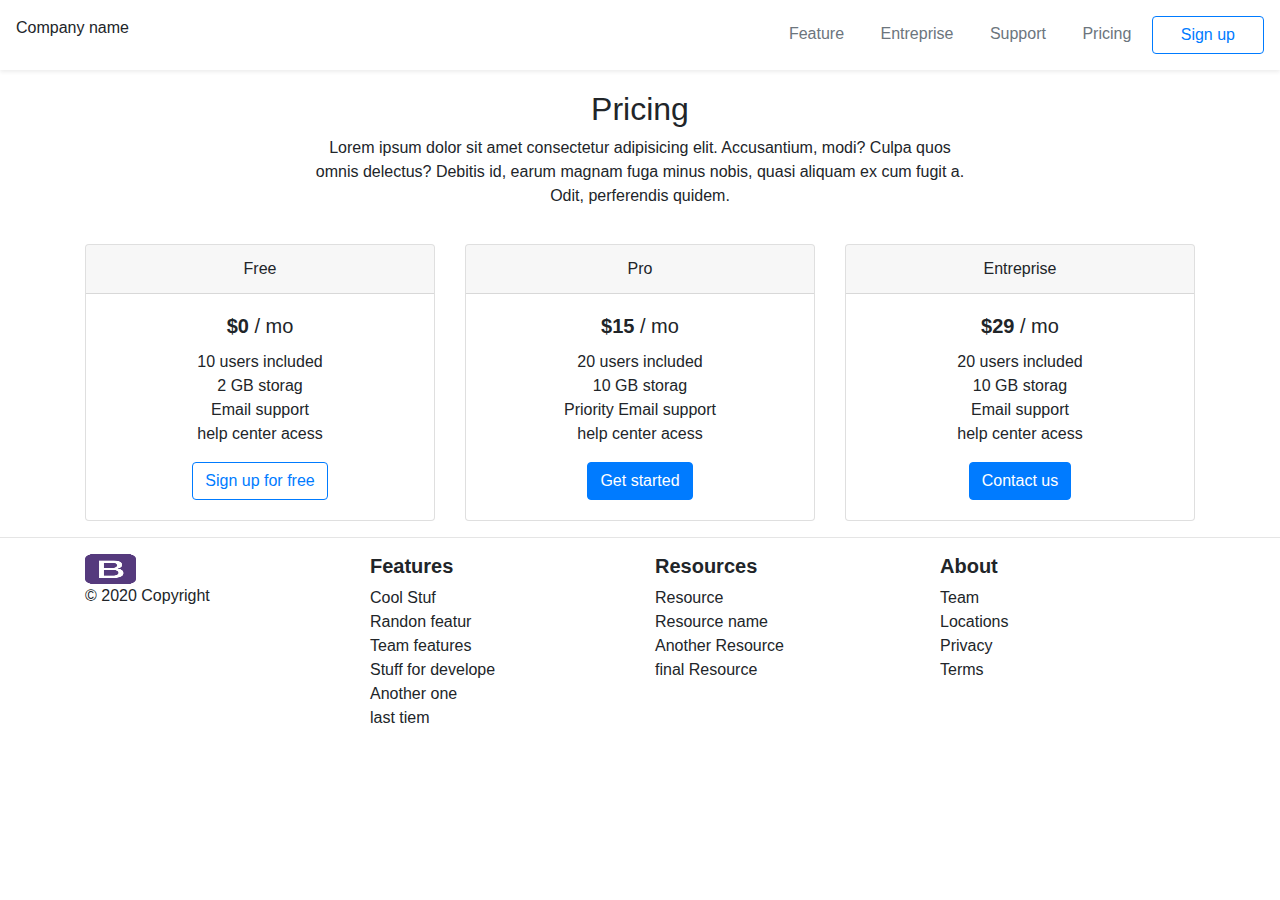
<file: index.html>
<!DOCTYPE html>
<html lang="en">
<head>
  <title>Bootstrap Example</title>
  <meta charset="utf-8">
  <meta name="viewport" content="width=device-width, initial-scale=1">
  <link rel="stylesheet" href="https://maxcdn.bootstrapcdn.com/bootstrap/4.5.2/css/bootstrap.min.css">
  <script src="https://ajax.googleapis.com/ajax/libs/jquery/3.5.1/jquery.min.js"></script>
  <script src="https://cdnjs.cloudflare.com/ajax/libs/popper.js/1.16.0/umd/popper.min.js"></script>
  <script src="https://maxcdn.bootstrapcdn.com/bootstrap/4.5.2/js/bootstrap.min.js"></script>
  <link rel='stylesheet' href="style.css">
</head>
<body>
     <div class="d-flex flex-row bg-white shadow-sm">
         <div class="mr-auto p-3">Company name</div>
		
         <div class="p-3">
            <a  class="p-3 text-muted text-decoration-none"  href="#">Feature</a>
            <a  class="p-3 text-muted text-decoration-none" href="#">Entreprise</a>
            <a  class="p-3 text-muted text-decoration-none" href="#">Support</a>
            <a  class="p-3 text-muted text-decoration-none" href="#">Pricing</a>

            <button  type="button" class="btn btn-outline-primary"><a  class="p-3" href="sign.html">Sign up</button></a>  
        </div>
      </div>
        <div class="container droit">
          <h2>Pricing</h2>
            <p>Lorem ipsum dolor sit amet consectetur adipisicing elit. Accusantium, modi? Culpa quos omnis delectus? Debitis id, earum magnam fuga minus nobis, quasi aliquam ex cum fugit a. Odit, perferendis quidem.</p>
        </div>
        <div class="container">
          <div class="row justify-content-center">
              <div class="col-md-4">
                <div class="card text-center">
                  <div class="card-header">
                    Free
                  </div>
                  <div class="card-body">
                    <h5 class="card-title"><strong>$0</strong> / mo</h5>
                    <p class="card-text">10 users included<br> 2 GB storag <br>Email support <br>help center acess</p>
                    <a href="#" class="btn btn-outline-primary">Sign up for free</a>
                  </div> 
                </div>
              </div>
              <div class="col-md-4">
                <div class="card text-center">
                  <div class="card-header">
                    Pro
                  </div>
                  <div class="card-body">
                    <h5 class="card-title"><strong>$15</strong> / mo</h5>
                    <p class="card-text">20 users included<br> 10 GB storag <br>Priority Email support <br>help center acess</p>
                    <a href="#" class="btn btn-primary">Get started</a>
                  </div> 
                </div>
              </div>
              <div class="col-md-4">
              <div class="card text-center">
                <div class="card-header">
                  Entreprise
                </div>
                <div class="card-body">
                  <h5 class="card-title"><strong>$29</strong> / mo</h5>
                  <p class="card-text">20 users included<br> 10 GB storag <br>Email support <br>help center acess</p>
                  <a href="#" class="btn btn-primary">Contact us</a>
                </div> 
              </div>
              </div>
            </div>
          </div>
          
</body>
<hr>
<footer class="d-flex flex-row bg-white ">
  <div class="container bas">
    <div class="row text-lg-left">
      <div class="col-3 col-md-3 col-lg-3 ">
        <img src="b.png" alt="logo bootstrap" width="20%" height="30px">
        <div class="footer-copyright text-lg-left ">© 2020 Copyright
        </div>
        <p></p>
     </div>
       <div class="col-3 col-md-3 col-lg-3">
         <h5> <strong>Features</strong> </h5>
         <p>Cool Stuf<br>Randon featur<br>Team features<br>Stuff for develope<br>Another one<br>last tiem</p>
       </div>
       <div class="col-3 col-md-3 col-lg-3">
        <h5> <strong>Resources</strong> </h5>
        <p>Resource<br>Resource name<br>Another Resource<br>final Resource</p>
       </div>
       <div class="col-3 col-md-3 col-lg-3">
        <h5> <strong>About</strong> </h5>
        <p>Team<br>Locations<br>Privacy<br>Terms</p>
       </div>
    </div>
 </div>
</footer>
</html>
</file>
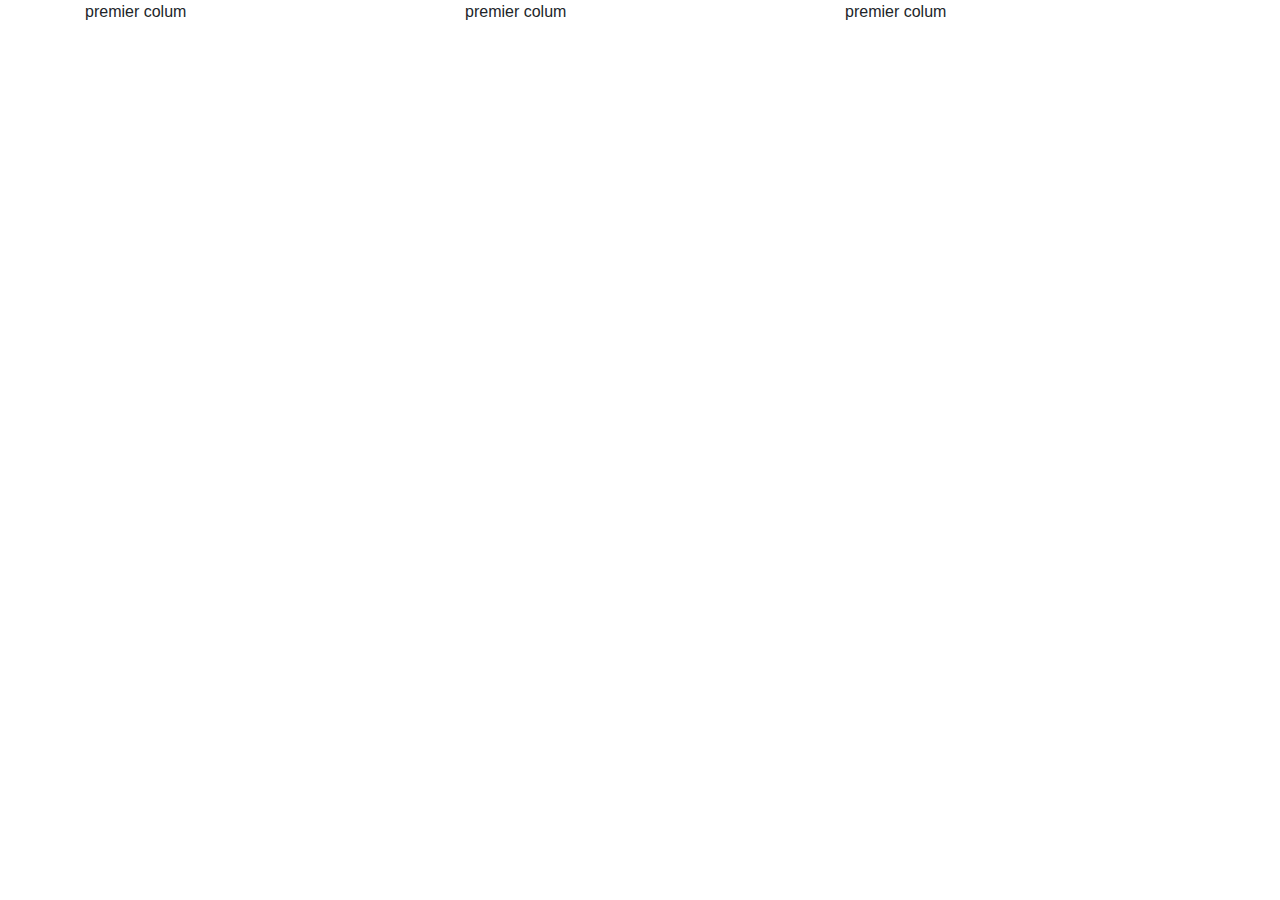
<file: index1.html>
<!DOCTYPE html>
<html lang="en">
<head>
        <title>Bootstrap Example</title>
        <meta charset="utf-8">
        <meta name="viewport" content="width=device-width, initial-scale=1">
        <link rel="stylesheet" href="https://maxcdn.bootstrapcdn.com/bootstrap/4.5.2/css/bootstrap.min.css">
        <script src="https://ajax.googleapis.com/ajax/libs/jquery/3.5.1/jquery.min.js"></script>
        <script src="https://cdnjs.cloudflare.com/ajax/libs/popper.js/1.16.0/umd/popper.min.js"></script>
        <script src="https://maxcdn.bootstrapcdn.com/bootstrap/4.5.2/js/bootstrap.min.js"></script>
        <link rel='stylesheet' href="style.css">
</head>
<body>
    <div class="container text-align-center">
        <div class="row justify-content-center">
            <div class="col-4">
                premier colum
            </div>
            <div class="col-4">
                premier colum
            </div>
            <div class="col-4">
                premier colum
            </div>
        </div>
    </div>
    
</body>
</html>
</file>
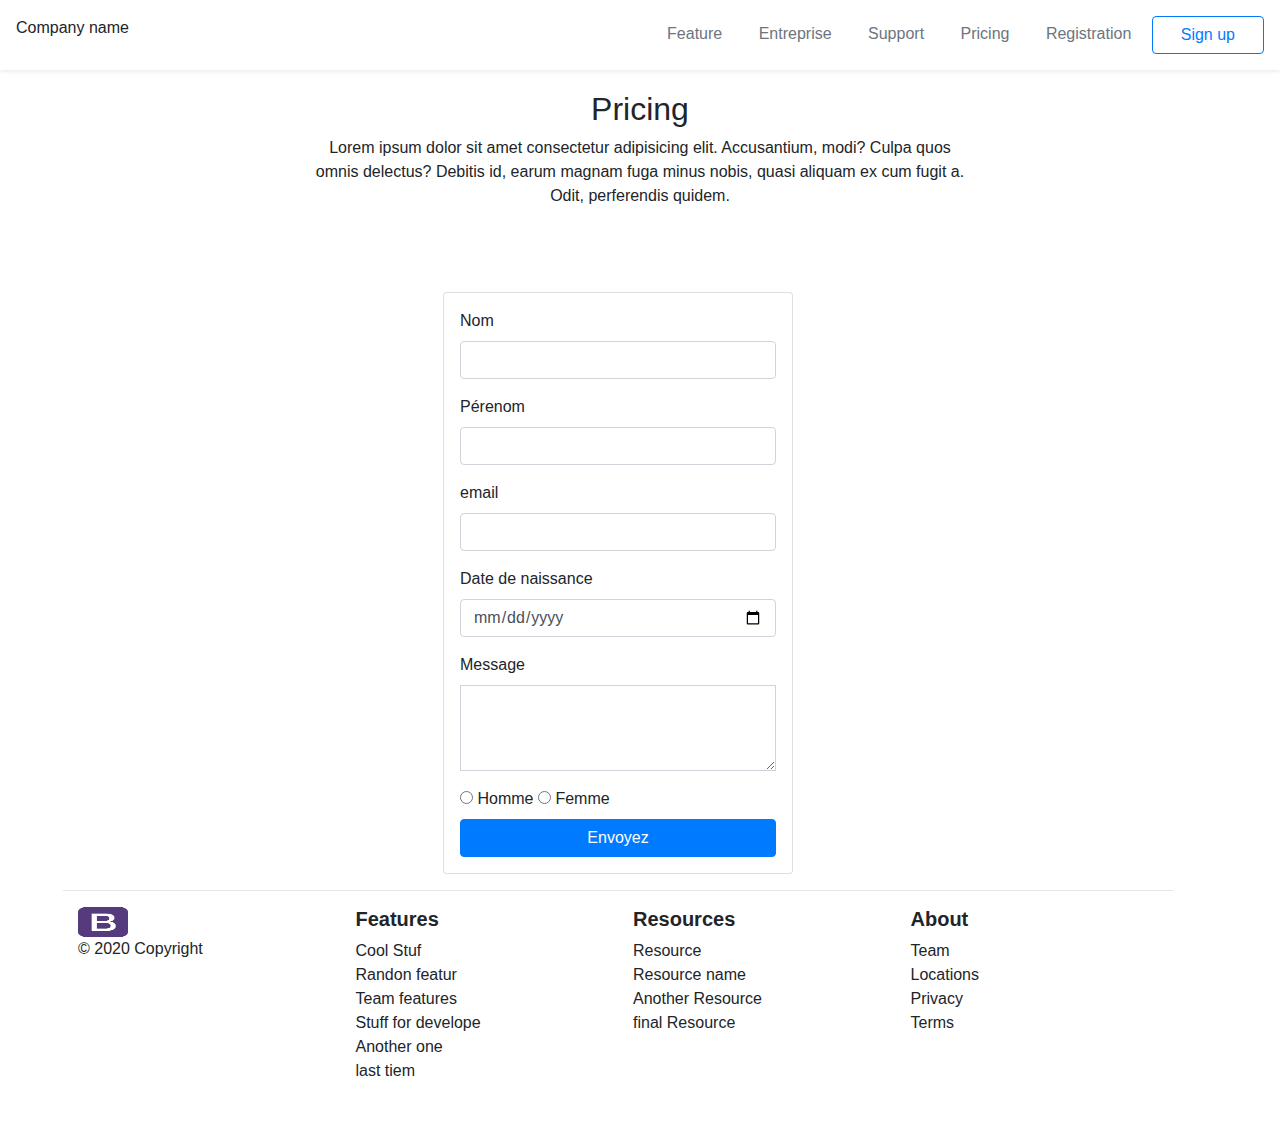
<file: sign.html>
<!DOCTYPE html>
<html lang="en">
<head>
  <title>Bootstrap Example</title>
  <meta charset="utf-8">
  <meta name="viewport" content="width=device-width, initial-scale=1">
  <link rel="stylesheet" href="https://maxcdn.bootstrapcdn.com/bootstrap/4.5.2/css/bootstrap.min.css">
  <script src="https://ajax.googleapis.com/ajax/libs/jquery/3.5.1/jquery.min.js"></script>
  <script src="https://cdnjs.cloudflare.com/ajax/libs/popper.js/1.16.0/umd/popper.min.js"></script>
  <script src="https://maxcdn.bootstrapcdn.com/bootstrap/4.5.2/js/bootstrap.min.js"></script>
  <link rel='stylesheet' href="style.css">
</head>
<body>
     <div class="d-flex flex-row bg-white shadow-sm">
         <div class="mr-auto p-3">Company name</div>
		
         <div class="p-3">
            <a  class="p-3 text-muted text-decoration-none"  href="index.html">Feature</a>
            <a  class="p-3 text-muted text-decoration-none" href="#">Entreprise</a>
            <a  class="p-3 text-muted text-decoration-none" href="#">Support</a>
            <a  class="p-3 text-muted text-decoration-none" href="#">Pricing</a>
            <a  class="p-3 text-muted text-decoration-none" href="register.html">Registration</a>

            <button  type="button" class="btn btn-outline-primary"><a  class="p-3" href="#">Sign up</button></a>  
        </div>
      </div>
        <div class="container droit">
          <h2>Pricing</h2>
            <p>Lorem ipsum dolor sit amet consectetur adipisicing elit. Accusantium, modi? Culpa quos omnis delectus? Debitis id, earum magnam fuga minus nobis, quasi aliquam ex cum fugit a. Odit, perferendis quidem.</p>
        </div>
        <div class="container m-5">
          <div class="row justify-content-center">
              <div class="col-md-4">
                <div class="card">
                      <form class="p-3" >
                          <div class="form-group">
                            <label for="nom">Nom</label>
                            <input type="text" class="form-control" id="exampleInputEmail1" aria-describedby="emailHelp" required>
                          </div>
                          <div class="form-group">
                              <label for="prenom">Pérenom</label>
                              <input type="text" class="form-control" id="exampleInputEmail1" aria-describedby="emailHelp" required>
                            </div>
                            <div class="form-group">
                              <label for="email">email</label>
                              <input type="email" class="form-control" id="email" aria-describedby="emailHelp" required>
                            </div>
                            <div class="form-group">
                              <label for="date">Date de naissance</label>
                              <input type="date" class="form-control" id="date" aria-describedby="emailHelp" required>
                            </div>
                            <div class="form-group">
                              <label for="exampleFormControlTextarea2">Message </label>
                              <textarea class="form-control rounded-0" id="exampleFormControlTextarea2" rows="3"></textarea>
                            </div>                
                            <div class="champ">
                              <input type="radio" id="h" name="sexe" value="homme">
                              <label for="h">Homme</label>
                              <input type="radio" id="f" name="sexe" value="femme">
                              <label for="f">Femme</label>
                             </div>
                          <button type="submit" class="btn btn-primary btn-block">Envoyez</button>
                        </form>
                  </div>
                </div>          
        </div>              
          
</body>
<hr>
<footer class="d-flex flex-row bg-white ">
  <div class="container bas">
    <div class="row text-lg-left">
      <div class="col-3 col-md-3 col-lg-3 ">
        <img src="b.png" alt="logo bootstrap" width="20%" height="30px">
        <div class="footer-copyright text-lg-left ">© 2020 Copyright
        </div>
        <p></p>
     </div>
       <div class="col-3 col-md-3 col-lg-3">
         <h5> <strong>Features</strong> </h5>
         <p>Cool Stuf<br>Randon featur<br>Team features<br>Stuff for develope<br>Another one<br>last tiem</p>
       </div>
       <div class="col-3 col-md-3 col-lg-3">
        <h5> <strong>Resources</strong> </h5>
        <p>Resource<br>Resource name<br>Another Resource<br>final Resource</p>
       </div>
       <div class="col-3 col-md-3 col-lg-3">
        <h5> <strong>About</strong> </h5>
        <p>Team<br>Locations<br>Privacy<br>Terms</p>
       </div>
    </div>
 </div>
</footer>
</html>
</file>
<file: style.css>
.droit {
    text-align: center;
    width: 55%;
    padding: 20px;
    
}
html {
    position: relative;
    min-height: 100%;
}
 
.bas{
    text-align: center;
}
</file>
